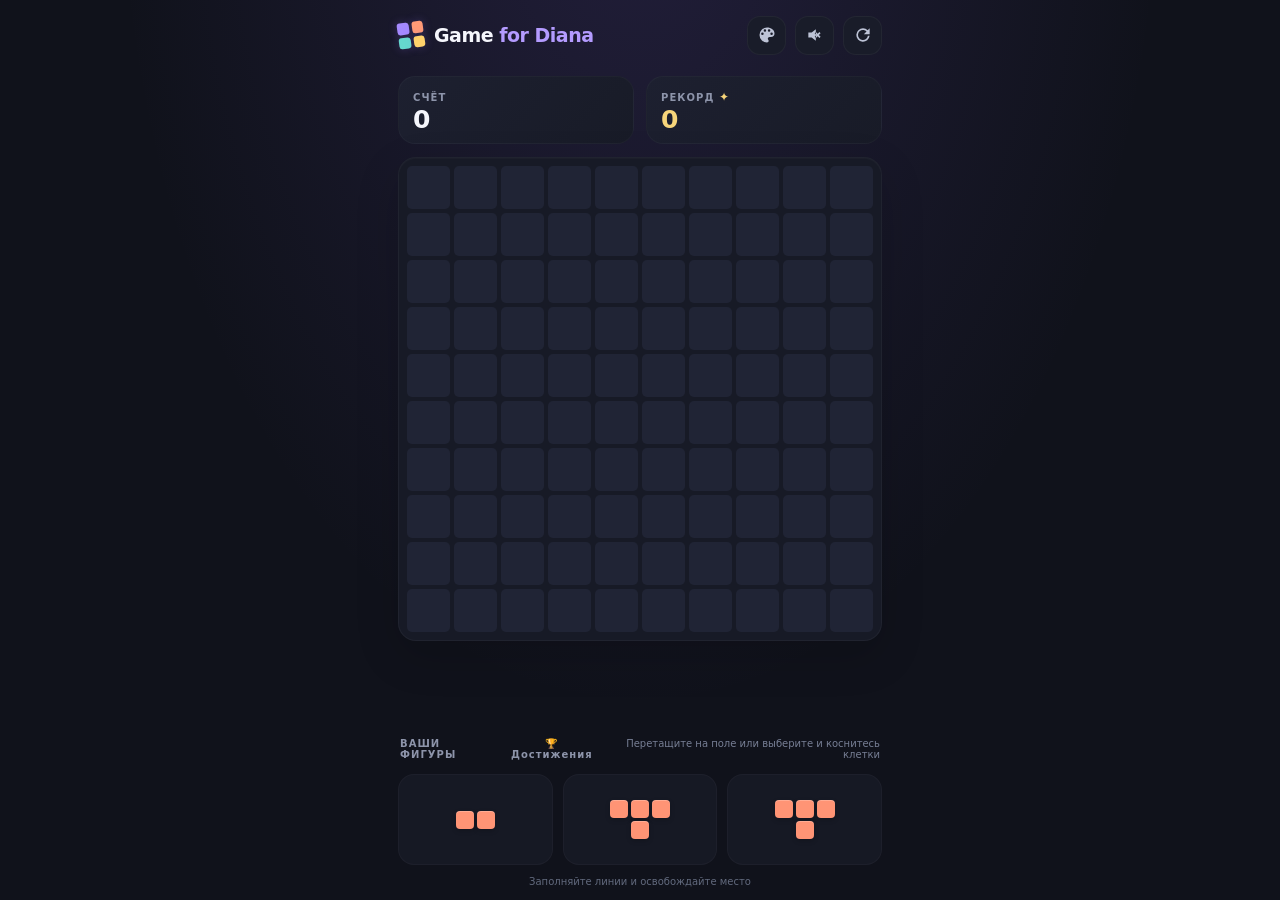
<file: index.html>
<!doctype html>
<html lang="ru">
<head>
  <meta charset="utf-8">
  <meta name="viewport" content="width=device-width, initial-scale=1, viewport-fit=cover">
  <meta name="theme-color" content="#10121b">
  <meta name="description" content="Спокойная и яркая головоломка с цветными блоками для Дианы.">
  <meta name="mobile-web-app-capable" content="yes">
  <meta name="apple-mobile-web-app-capable" content="yes">
  <meta name="apple-mobile-web-app-status-bar-style" content="black-translucent">
  <meta name="apple-mobile-web-app-title" content="Game for Diana">
  <link rel="manifest" href="./manifest.webmanifest">
  <link rel="apple-touch-icon" href="./icons/icon-192.png">
  <link rel="icon" href="./icons/icon-192.png">
  <link rel="stylesheet" href="./style.css">
  <title>Game for Diana</title>
</head>
<body>
  <main class="app-shell">
    <header class="topbar">
      <a class="brand" href="./" aria-label="Game for Diana, новая игра">
        <span class="brand-mark" aria-hidden="true"><i></i><i></i><i></i><i></i></span>
        <span class="brand-name">Game <b>for Diana</b></span>
      </a>
      <div class="top-actions">
        <button class="icon-button" id="palette-toggle" type="button" aria-label="Смнить палитру" title="Палитра">
          <svg viewBox="0 0 24 24" aria-hidden="true"><path d="M12 3a9 9 0 0 0 0 18c1.1 0 2-.9 2-2 0-.5-.2-1-.5-1.3-.3-.4-.5-.8-.5-1.2 0-1.1.9-2 2-2h1.5A4.5 4.5 0 0 0 21 10c0-3.9-4-7-9-7zm-5.5 9a1.5 1.5 0 1 1 0-3 1.5 1.5 0 0 1 0 3zm3-4a1.5 1.5 0 1 1 0-3 1.5 1.5 0 0 1 0 3zm5 0a1.5 1.5 0 1 1 0-3 1.5 1.5 0 0 1 0 3zm3 4a1.5 1.5 0 1 1 0-3 1.5 1.5 0 0 1 0 3z"/></svg>
        </button>
        <button class="icon-button" id="sound-toggle" type="button" aria-label="Включить звук" title="Звук">
          <svg class="sound-on" viewBox="0 0 24 24" aria-hidden="true"><path d="M4 9v6h4l5 4V5L8 9H4zm12.5 3a4.5 4.5 0 0 0-2.5-4.03v8.05A4.5 4.5 0 0 0 16.5 12zm-2.5-9v2.06a7 7 0 0 1 0 13.88V21a9 9 0 0 0 0-18z"/></svg>
          <svg class="sound-off" viewBox="0 0 24 24" aria-hidden="true"><path d="M4 9v6h4l5 4V5L8 9H4zm12.59 3 2.12 2.12-1.42 1.42L15.17 13.4l-2.12 2.13-1.42-1.42L13.75 12l-2.12-2.12 1.42-1.42 2.12 2.12 2.12-2.12 1.42 1.42L16.59 12z"/></svg>
        </button>
        <button class="icon-button" id="new-game" type="button" aria-label="Новая игра" title="Новая игра">
          <svg viewBox="0 0 24 24" aria-hidden="true"><path d="M17.65 6.35A7.95 7.95 0 0 0 12 4a8 8 0 1 0 7.93 9h-2.02A6 6 0 1 1 12 6c1.66 0 3.14.69 4.22 1.78L13 11h7V4l-2.35 2.35z"/></svg>
        </button>
      </div>
    </header>

    <section class="score-row" aria-label="Результаты">
      <div class="score-card current-score">
        <span class="eyebrow">СЧЁТ</span>
        <strong id="score">0</strong>
      </div>
      <div class="score-card best-score">
        <span class="eyebrow">РЕКОРД <span class="sparkle" aria-hidden="true">✦</span></span>
        <strong id="best-score">0</strong>
      </div>
    </section>

    <section class="board-wrap" aria-label="Игровое поле">
      <div class="board-frame">
        <div class="board" id="board" role="grid" aria-label="Поле 10 на 10"></div>
        <div class="board-overlay" id="board-overlay" aria-live="polite">
          <div class="overlay-card">
            <span class="overlay-icon" id="overlay-icon">✦</span>
            <h1 id="overlay-title">Партия окончена</h1>
            <p id="overlay-message">Хорошая игра!</p>
            <button class="primary-button" id="overlay-restart" type="button">Сыграть ещё</button>
          </div>
        </div>
        <div class="particles-layer" id="particles-layer" aria-hidden="true"></div>
      </div>
      <div class="toast" id="toast" aria-live="polite"></div>
    </section>

    <section class="pieces-section" aria-label="Доступные фигуры">
      <div class="pieces-heading">
        <span class="eyebrow">ВАШИ ФИГУРЫ</span>
        <button class="achievements-link" id="achievements-open" type="button">🏆 Достижения</button>
        <span class="turn-hint" id="turn-hint">Перетащите на поле или выберите и коснитесь клетки</span>
      </div>
      <div class="piece-rack" id="piece-rack"></div>
    </section>

    <footer class="footer-note">Заполняйте линии и освобождайте место</footer>
    <div class="achievements-modal" id="achievements-modal" aria-hidden="true">
      <div class="achievements-card">
        <div class="achievements-head">
          <h2>Достижения</h2>
          <button class="icon-button" id="achievements-close" type="button" aria-label="Закрыть">✕</button>
        </div>
        <div class="achievements-list" id="achievements-list"></div>
      </div>
    </div>
    <div class="achievement-toasts" id="achievement-toasts" aria-live="polite"></div>
  </main>
  <script src="./game.js" defer></script>
</body>
</html>
</file>
<file: style.css>
:root {
  color-scheme: dark;
  --page: #10121b;
  --panel: #191c29;
  --panel-light: #202435;
  --line: #2a3043;
  --text: #f5f6fc;
  --muted: #8d94aa;
  --cell-gap: 4px;
  --cell-empty: #202435;
  --accent: #9c7cff;
  --safe-top: env(safe-area-inset-top, 0px);
  --safe-bottom: env(safe-area-inset-bottom, 0px);
  font-family: Inter, ui-rounded, "SF Pro Rounded", "Segoe UI", system-ui, sans-serif;
}

* { box-sizing: border-box; }

html {
  min-height: 100%;
  background: var(--page);
  overscroll-behavior: none;
}

body {
  min-height: 100vh;
  min-height: 100dvh;
  margin: 0;
  color: var(--text);
  background:
    radial-gradient(ellipse at 50% -18%, rgba(116, 87, 205, .18), transparent 58%),
    var(--page);
  -webkit-tap-highlight-color: transparent;
}

button { font: inherit; }

.app-shell {
  width: min(100%, 520px);
  min-height: 100vh;
  min-height: 100dvh;
  margin: 0 auto;
  padding: calc(12px + var(--safe-top)) 18px calc(13px + var(--safe-bottom));
  display: flex;
  flex-direction: column;
}

.topbar, .top-actions, .brand, .score-row, .pieces-heading {
  display: flex;
  align-items: center;
  justify-content: space-between;
}

.topbar { height: 46px; }
.brand { gap: 10px; text-decoration: none; color: var(--text); }
.brand-name { font-size: 19px; font-weight: 650; letter-spacing: -.5px; }
.brand-name b { color: #b49bff; font-weight: 780; }
.brand-mark { width: 26px; height: 26px; display: grid; grid-template: repeat(2, 1fr)/repeat(2, 1fr); gap: 3px; transform: rotate(-8deg); }
.brand-mark i { border-radius: 3px; background: #a58aff; box-shadow: 0 0 10px #9b7aff40; }
.brand-mark i:nth-child(2) { background: #ff9a76; }
.brand-mark i:nth-child(3) { background: #65d8ce; }
.brand-mark i:nth-child(4) { background: #ffd26b; }
.top-actions { gap: 9px; }
.icon-button {
  width: 39px;
  height: 39px;
  display: grid;
  place-items: center;
  padding: 0;
  border: 1px solid #ffffff0b;
  border-radius: 13px;
  color: #bdc3d6;
  background: var(--panel);
  cursor: pointer;
  transition: background .18s ease, transform .18s ease;
}
.icon-button:active { transform: scale(.93); background: var(--panel-light); }
.icon-button svg { width: 20px; height: 20px; fill: currentColor; }
.sound-off { display: none; }
.icon-button[aria-pressed="false"] .sound-on { display: none; }
.icon-button[aria-pressed="false"] .sound-off { display: block; }

.score-row { gap: 12px; margin: 18px 0 13px; }
.score-card {
  min-width: 0;
  flex: 1;
  min-height: 67px;
  padding: 9px 14px 8px;
  border: 1px solid #ffffff08;
  border-radius: 17px;
  background: linear-gradient(135deg, #1d2030, #181b27);
}
.eyebrow { color: var(--muted); font-size: 10px; font-weight: 750; letter-spacing: 1.05px; }
.score-card strong { display: block; margin-top: 1px; font-size: 25px; line-height: 1.15; font-weight: 750; letter-spacing: .3px; font-variant-numeric: tabular-nums; }
.best-score strong { color: #f7d57a; }
.sparkle { color: #f7d57a; font-size: 12px; }

.board-wrap { position: relative; width: 100%; }
.board-frame {
  position: relative;
  width: 100%;
  padding: 8px;
  border: 1px solid #ffffff0a;
  border-radius: 18px;
  background: #171a26;
  box-shadow: 0 15px 44px #00000028, inset 0 1px #ffffff05;
}
.board {
  width: 100%;
  display: grid;
  grid-template-columns: repeat(10, minmax(0, 1fr));
  gap: var(--cell-gap);
  touch-action: none;
  user-select: none;
  -webkit-user-select: none;
}
.board-cell {
  position: relative;
  aspect-ratio: 1;
  min-width: 0;
  border: 0;
  border-radius: 5px;
  padding: 0;
  background: var(--cell-empty);
  transition: background-color .12s, transform .16s, box-shadow .12s;
}
.board-cell.filled { background: var(--cell-color); box-shadow: inset 0 1px #ffffff30, 0 2px 6px #00000026; }
.board-cell.preview-valid { background: var(--preview-color); filter: brightness(1.16); box-shadow: 0 0 10px color-mix(in srgb, var(--preview-color) 60%, transparent); }
.board-cell.preview-valid { background: color-mix(in srgb, var(--preview-color) 76%, #ffffff 24%); }
.board-cell.preview-invalid { background: #f46c7c; box-shadow: 0 0 9px #f46c7c88; }
.board-cell.clearing { z-index: 1; animation: clear-pop .24s ease forwards; }
.board-cell:focus-visible { outline: 2px solid #d5c9ff; outline-offset: 1px; }
@keyframes clear-pop { 0% { transform: scale(1); opacity: 1; } 60% { transform: scale(.72); opacity: .8; } 100% { transform: scale(.35); opacity: 0; } }

.board-overlay {
  position: absolute;
  z-index: 3;
  inset: 0;
  display: none;
  align-items: center;
  justify-content: center;
  border-radius: 18px;
  background: #0e101bd9;
  backdrop-filter: blur(7px);
}
.board-overlay.visible { display: flex; animation: fade-in .25s ease; }
.overlay-card { width: min(82%, 290px); padding: 23px 20px; border: 1px solid #ffffff14; border-radius: 21px; text-align: center; background: #202435f2; box-shadow: 0 18px 60px #0008; }
.overlay-icon { color: #ffd26b; font-size: 28px; }
.overlay-card h1 { margin: 5px 0 7px; font-size: 22px; }
.overlay-card p { margin: 0 0 20px; color: #a7aec0; font-size: 14px; }
.primary-button { width: 100%; min-height: 47px; border: 0; border-radius: 14px; color: #171321; background: linear-gradient(135deg, #c0aaff, #9f82ff); font-size: 15px; font-weight: 750; cursor: pointer; }
.primary-button:active { transform: scale(.98); }

.toast {
  position: absolute;
  z-index: 4;
  top: 50%;
  left: 50%;
  padding: 8px 13px;
  border: 1px solid #ffffff21;
  border-radius: 18px;
  color: #fff3b7;
  background: #22263ae8;
  font-size: 16px;
  font-weight: 800;
  pointer-events: none;
  opacity: 0;
  transform: translate(-50%, 0) scale(.8);
}
.toast.show { animation: score-float .9s ease forwards; }
@keyframes score-float { 0% { opacity: 0; transform: translate(-50%, 5px) scale(.8); } 18% { opacity: 1; transform: translate(-50%, -13px) scale(1); } 72% { opacity: 1; transform: translate(-50%, -25px) scale(1); } 100% { opacity: 0; transform: translate(-50%, -39px) scale(.95); } }
@keyframes fade-in { from { opacity: 0; } to { opacity: 1; } }

.pieces-section { margin-top: auto; padding-top: 15px; }
.pieces-heading { align-items: baseline; gap: 8px; margin: 0 2px 12px; }
.turn-hint { color: #777f95; font-size: 10px; text-align: right; }
.piece-rack { min-height: 91px; display: grid; grid-template-columns: repeat(3, 1fr); gap: 10px; }
.piece-slot {
  min-width: 0;
  min-height: 85px;
  display: grid;
  place-items: center;
  border: 1px solid #ffffff08;
  border-radius: 16px;
  background: #191c29b8;
  transition: border-color .16s, background .16s, transform .16s, opacity .16s;
}
.piece-slot.selected { border-color: #b49bff9c; background: #27233b; box-shadow: inset 0 0 0 1px #b49bff2a, 0 0 16px #9c7cff15; transform: translateY(-2px); }
.piece-slot.used { visibility: hidden; }
.piece-button {
  position: relative;
  display: grid;
  place-items: center;
  max-width: 100%;
  padding: 8px;
  border: 0;
  background: transparent;
  cursor: grab;
  touch-action: none;
  user-select: none;
  -webkit-user-select: none;
}
.piece-button:active { cursor: grabbing; }
.piece-shape { display: grid; gap: 3px; pointer-events: none; }
.piece-cell { width: clamp(13px, 3.5vw, 18px); height: clamp(13px, 3.5vw, 18px); border-radius: 4px; background: var(--piece-color); box-shadow: inset 0 1px #ffffff38, 0 2px 5px #00000030; }
.piece-cell.empty { background: transparent; box-shadow: none; }
.piece-slot.selected .piece-cell:not(.empty) { filter: brightness(1.13); }
.footer-note { padding-top: 11px; color: #626a7e; font-size: 10px; text-align: center; }
.dragging, .dragging * { cursor: grabbing !important; }

/* ===== Палитра ===== */
.palette-menu {
  position: absolute;
  top: 56px;
  right: 18px;
  z-index: 20;
  display: none;
  flex-direction: column;
  gap: 6px;
  padding: 8px;
  border: 1px solid #ffffff14;
  border-radius: 14px;
  background: #202435f2;
  box-shadow: 0 12px 32px #000a;
}
.palette-menu.visible { display: flex; }
.palette-option {
  display: flex;
  align-items: center;
  gap: 8px;
  padding: 8px 12px;
  border: 0;
  border-radius: 10px;
  color: var(--text);
  background: transparent;
  cursor: pointer;
  font-size: 13px;
}
.palette-option:hover { background: #ffffff10; }
.palette-option.active { background: #9c7cff33; }
.palette-swatches { display: flex; gap: 3px; }
.palette-swatches i { width: 12px; height: 12px; border-radius: 3px; box-shadow: inset 0 1px #ffffff40; }

/* ===== Частицы ===== */
.particles-layer {
  position: absolute;
  inset: 0;
  pointer-events: none;
  overflow: hidden;
  border-radius: 18px;
}
.particle {
  position: absolute;
  width: 8px;
  height: 8px;
  border-radius: 2px;
  pointer-events: none;
  will-change: transform, opacity;
  animation: particle-burst .6s ease-out forwards;
}
@keyframes particle-burst {
  0%   { transform: translate(0, 0) scale(1) rotate(0); opacity: 1; }
  100% { transform: translate(var(--dx), var(--dy)) scale(.2) rotate(180deg); opacity: 0; }
}

/* ===== Поднятая фигура (tap-and-drag) ===== */
.lifted-ghost {
  position: fixed;
  pointer-events: none;
  z-index: 9999;
  will-change: left, top;
  margin-left: -50%;
  margin-top: calc(-100% - 90px);
}
.lifted-ghost .piece-cell {
  width: clamp(16px, 4vw, 20px);
  height: clamp(16px, 4vw, 20px);
}

/* ===== Достижения ===== */
.achievements-link {
  border: 0;
  background: transparent;
  color: var(--muted);
  font-size: 10px;
  font-weight: 750;
  letter-spacing: 1px;
  cursor: pointer;
  padding: 2px 6px;
  border-radius: 6px;
}
.achievements-link:hover { color: var(--text); background: #ffffff10; }
.achievements-modal {
  position: fixed;
  inset: 0;
  z-index: 50;
  display: none;
  align-items: center;
  justify-content: center;
  background: #0e101bd9;
  backdrop-filter: blur(7px);
  padding: 20px;
}
.achievements-modal.visible { display: flex; animation: fade-in .2s ease; }
.achievements-card {
  width: min(100%, 420px);
  max-height: 80vh;
  display: flex;
  flex-direction: column;
  border: 1px solid #ffffff14;
  border-radius: 21px;
  background: #202435f2;
  box-shadow: 0 18px 60px #0008;
}
.achievements-head {
  display: flex;
  align-items: center;
  justify-content: space-between;
  padding: 16px 18px;
  border-bottom: 1px solid #ffffff0e;
}
.achievements-head h2 { margin: 0; font-size: 18px; }
.achievements-list {
  overflow-y: auto;
  padding: 10px 12px;
  display: flex;
  flex-direction: column;
  gap: 8px;
}
.achievement-item {
  display: flex;
  align-items: center;
  gap: 12px;
  padding: 10px 12px;
  border-radius: 12px;
  background: #191c29b8;
  opacity: .45;
}
.achievement-item.unlocked { opacity: 1; background: #27233b; }
.achievement-icon { font-size: 22px; width: 30px; text-align: center; }
.achievement-text { flex: 1; min-width: 0; }
.achievement-text strong { display: block; font-size: 13px; }
.achievement-text span { color: var(--muted); font-size: 11px; }
.achievement-toasts {
  position: fixed;
  top: 20px;
  left: 50%;
  transform: translateX(-50%);
  z-index: 60;
  display: flex;
  flex-direction: column;
  gap: 8px;
  pointer-events: none;
  width: min(90%, 360px);
}
.achievement-toast {
  display: flex;
  align-items: center;
  gap: 10px;
  padding: 10px 14px;
  border: 1px solid #ffd26b55;
  border-radius: 14px;
  background: #202435f2;
  box-shadow: 0 12px 32px #000a;
  animation: toast-in .35s ease, toast-out .35s ease 2.6s forwards;
}
.achievement-toast .icon { font-size: 22px; }
.achievement-toast .body strong { display: block; font-size: 12px; color: #ffd26b; }
.achievement-toast .body span { font-size: 11px; color: var(--muted); }
@keyframes toast-in { from { transform: translateY(-20px); opacity: 0; } to { transform: translateY(0); opacity: 1; } }
@keyframes toast-out { to { transform: translateY(-20px); opacity: 0; } }



@media (max-height: 730px) {
  .app-shell { padding-top: calc(8px + var(--safe-top)); padding-bottom: calc(8px + var(--safe-bottom)); }
  .topbar { height: 40px; }
  .score-row { margin: 10px 0 9px; }
  .score-card { min-height: 58px; padding-top: 7px; }
  .score-card strong { font-size: 22px; }
  .board-frame { padding: 6px; border-radius: 15px; }
  .board { --cell-gap: 3px; }
  .board-cell { border-radius: 4px; }
  .pieces-section { padding-top: 10px; }
  .pieces-heading { margin-bottom: 7px; }
  .piece-rack { min-height: 74px; }
  .piece-slot { min-height: 72px; }
  .footer-note { padding-top: 7px; }
}

@media (max-width: 360px) {
  .app-shell { padding-left: 13px; padding-right: 13px; }
  .score-row { gap: 8px; }
  .piece-rack { gap: 7px; }
  .turn-hint { max-width: 63%; font-size: 9px; }
}

@media (prefers-reduced-motion: reduce) {
  *, *::before, *::after { scroll-behavior: auto !important; animation-duration: .01ms !important; transition-duration: .01ms !important; }
}
</file>
